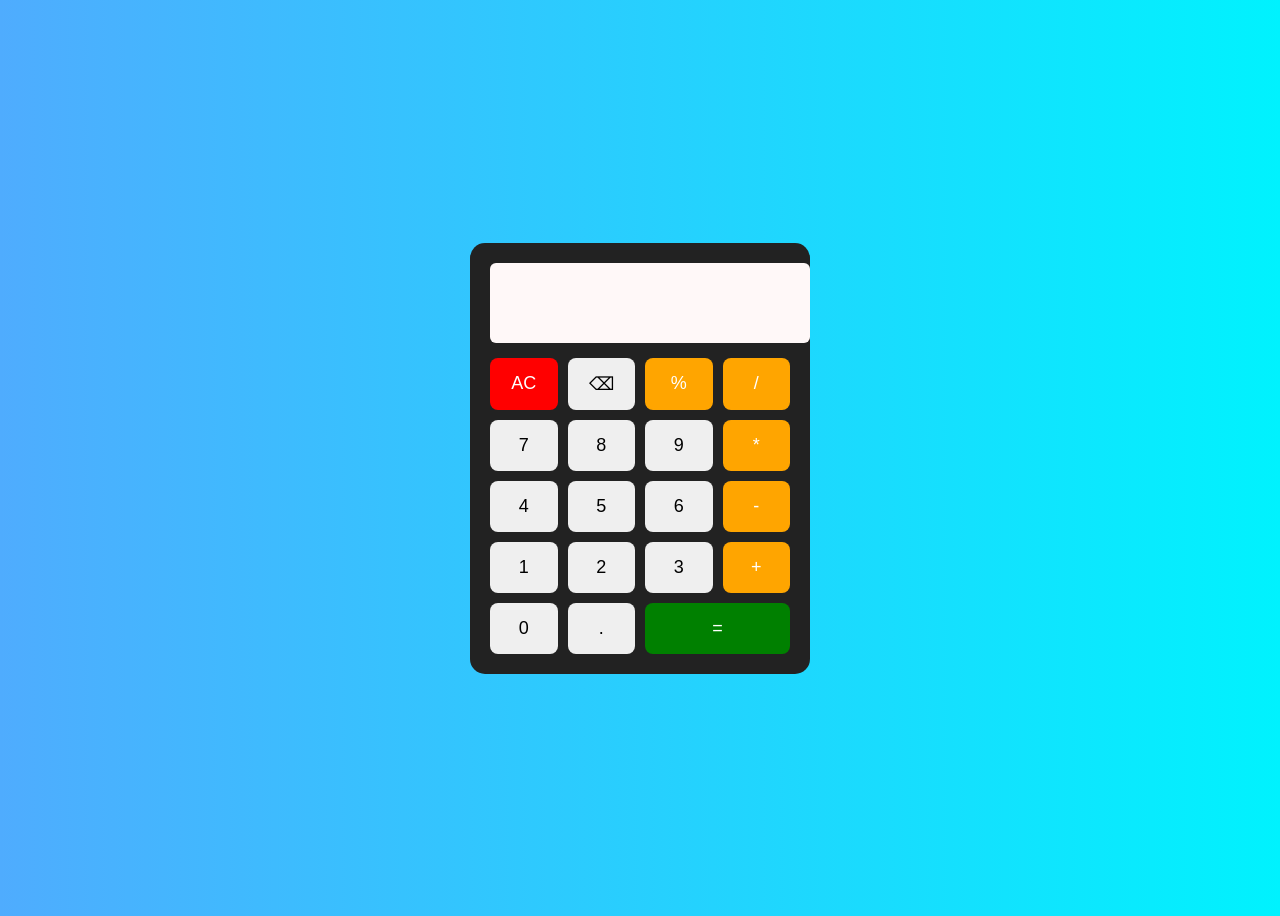
<file: index.html>
<!DOCTYPE html>
<html>
<head>
    <title>Basic Calculator</title>
    <meta name="viewport" content="width=device-width, initial-scale=1.0">
    
    <!-- Link CSS -->
    <link rel="stylesheet" href="style.css">
</head>

<body>

<div class="calculator">
    <input type="text" id="display" disabled>

   <div class="buttons">
    <!-- Row 1 -->
    <button class="clear">AC</button>
    <button class="backspace">⌫</button>
    <button class="operator">%</button>
    <button class="operator">/</button>

    <!-- Row 2 -->
    <button>7</button>
    <button>8</button>
    <button>9</button>
    <button class="operator">*</button>

    <!-- Row 3 -->
    <button>4</button>
    <button>5</button>
    <button>6</button>
    <button class="operator">-</button>

    <!-- Row 4 -->
    <button>1</button>
    <button>2</button>
    <button>3</button>
    <button class="operator">+</button>

    <!-- Row 5 -->
    <button class="zero">0</button>
    <button>.</button>
    <button class="equal">=</button>
    </div>
</div>

<!-- Link JavaScript -->
<script src="script.js"></script>

</body>
</html>
</file>
<file: style.css>
body {
    display: flex;
    justify-content: center;
    align-items: center;
    height: 100vh;
    background: linear-gradient(to right, #4facfe, #00f2fe);
    font-family: Arial, sans-serif;
}

.calculator {
    background: #222;
    padding: 20px;
    border-radius: 15px;
    width: 300px;
}

#display {
    width: 100%;
    height: 60px;
    font-size: 22px;
    text-align: right;
    margin-bottom: 15px;
    padding: 10px;
    border: none;
    border-radius: 6px;

    background-color: #fff8f8;  
    color: rgb(14, 13, 13);
}

.buttons {
    display: grid;
    grid-template-columns: repeat(4, 1fr);
    gap: 10px;
}

button {
    padding: 15px;
    font-size: 18px;
    border: none;
    border-radius: 8px;
    cursor: pointer;
}


button:hover {
    opacity: 0.8;
}

.operator {
    background-color: orange;
    color: white;
}

.equal {
    background-color: green;
    color: white;
    grid-column: span 2;
}

.clear {
    background-color: red;
    color: white;
}
</file>
